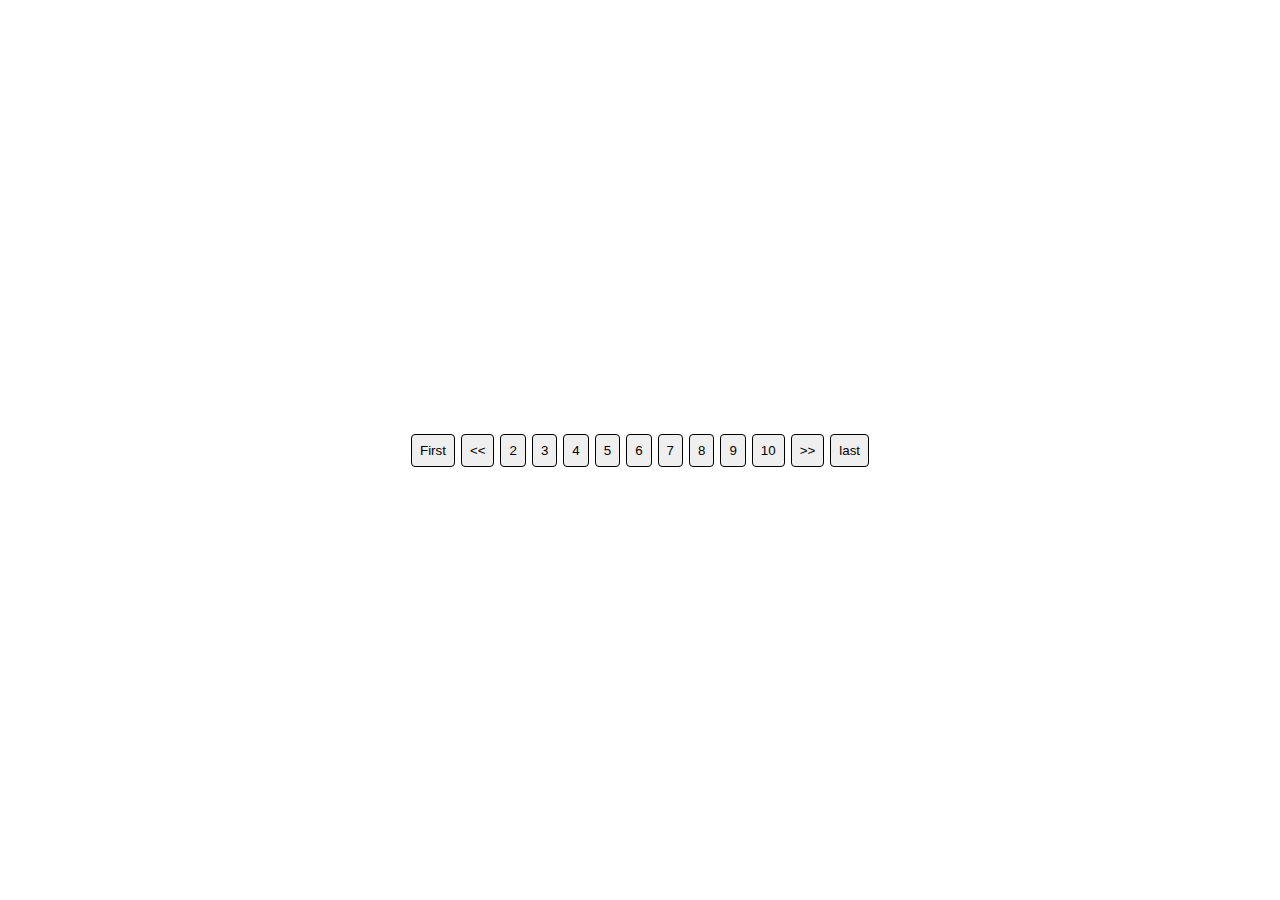
<file: Day 13 task/Pagination/index.html>
<!DOCTYPE html>
<html lang="en">
<head>
    <meta charset="UTF-8">
    <meta http-equiv="X-UA-Compatible" content="IE=edge">
    <meta name="viewport" content="width=device-width, initial-scale=1.0">
    <link rel="stylesheet" href="style.css">
    <title>Pagination</title>
</head>
<body>
    <div class="pagination">

        <div class="pagination__item">
            <button>First</button>
        </div>
        <div class="pagination__item">
            <button> << </button>
        </div>
        <div class="pagination__item">
            <button>2</button>
        </div>
        <div class="pagination__item">
            <button>3</button>
        </div>
        <div class="pagination__item">
            <button>4</button>
        </div>
        <div class="pagination__item">
            <button>5</button>
        </div>
        <div class="pagination__item">
            <button>6</button>
        </div>
        <div class="pagination__item">
            <button>7</button>
        </div>
        <div class="pagination__item">
            <button>8</button>
        </div>
        <div class="pagination__item">
            <button>9</button>
        </div>
        <div class="pagination__item">
            <button>10</button>
        </div>
        <div class="pagination__item">
            <button> >> </button>
        </div>
        <div class="pagination__item">
            <button>last</button>
        </div>
    </div>
</body>
</html>
</file>
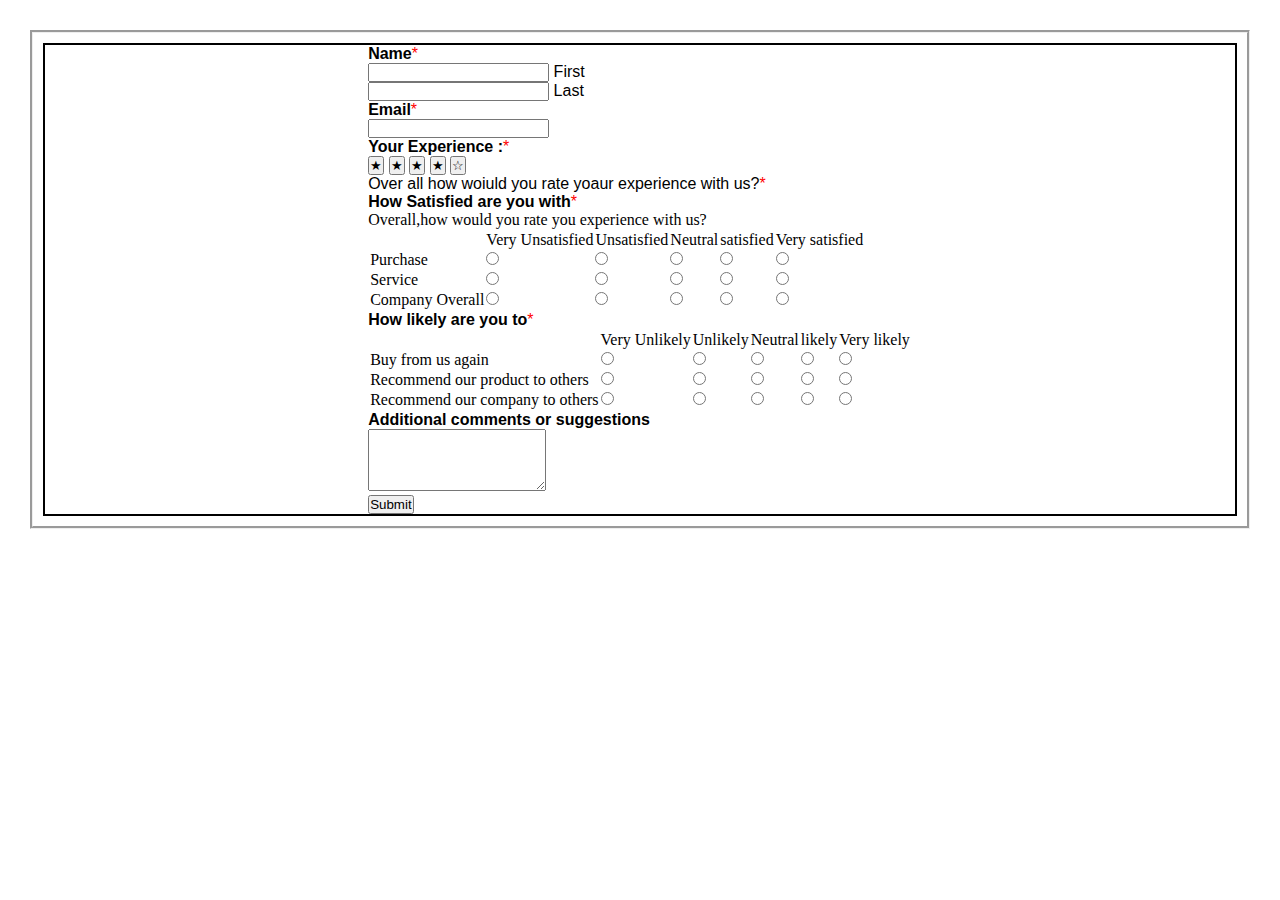
<file: Day 13 task/Survey Form/index.html>
<!DOCTYPE html>
<html lang="en">

<head>
    <meta charset="UTF-8">
    <meta http-equiv="X-UA-Compatible" content="IE=edge">
    <meta name="viewport" content="width=device-width, initial-scale=1.0">
    <link rel="stylesheet" href="style.css">
    <link href="https://cdn.jsdelivr.net/npm/bootstrap@5.0.2/dist/css/bootstrap.min.css" rel="stylesheet"
        integrity="sha384-EVSTQN3/azprG1Anm3QDgpJLIm9Nao0Yz1ztcQTwFspd3yD65VohhpuuCOmLASjC" crossorigin="anonymous">
    <title>Survey Form</title>
</head>

<body>
    <form>
        <label for="name"><b>Name</b><span class="required">*</span></label>
        <div class="row mb-2">
            <div class="col-sm-4">
                <input type="text" class="form-control">
                <label for="form-control">First</label>
            </div>
            <div class="col-sm-4">
                <input type="text" class="form-control">
                <label for="form-control">Last</label>
            </div>
        </div>
        <label for="form-control"><b>Email</b><span class="required">*</span></label>
        <div class="col-sm-8">
            <input type="email" class="form-control mb-3">
        </div>
        <div>
            <Label><b>Your Experience :</b><span class="required">*</span></Label>
            <div class="rating">
                <button class="rating__star">★</button>
                <button class="rating__star">★</button>
                <button class="rating__star">★</button>
                <button class="rating__star">★</button>
                <button class="rating__star">☆</button>
            </div>
            <p>Over all how woiuld you rate yoaur experience with us?<span class="required">*</span></p>
            <div>
                <p><b>How Satisfied are you with</b><span class="required">*</span></p>

                <div><label for="form-control" class="col-sm-8 mb-3"
                        style="font-family: 'Times New Roman', Times, serif;">Overall,how would you rate you experience
                        with us?</label></div>
                <table class="table table-striped " style="font-family: 'Times New Roman', Times, serif;">
                    <thead>
                        <tr>
                            <td></td>
                            <td>Very Unsatisfied</td>
                            <td>Unsatisfied</td>
                            <td>Neutral</td>
                            <td>satisfied</td>
                            <td>Very satisfied</td>
                        </tr>
                    </thead>
                    <tbody>
                        <tr>
                            <td class=col-sm-3>Purchase</td>
                            <td><input type="radio"></td>
                            <td><input type="radio"></td>
                            <td><input type="radio"></td>
                            <td><input type="radio"></td>
                            <td><input type="radio"></td>
                        </tr>
                        <tr>
                            <td>Service</td>
                            <td><input type="radio"></td>
                            <td><input type="radio"></td>
                            <td><input type="radio"></td>
                            <td><input type="radio"></td>
                            <td><input type="radio"></td>
                        </tr>
                        <tr>
                            <td>Company Overall</td>
                            <td><input type="radio"></td>
                            <td><input type="radio"></td>
                            <td><input type="radio"></td>
                            <td><input type="radio"></td>
                            <td><input type="radio"></td>
                        </tr>
                    </tbody>
                </table>
                <label for="form-control" class="col-sm-8"><b>How likely are you to</b><span
                        class="required">*</span></label>

                <table class="table table-striped" style="font-family: 'Times New Roman', Times, serif;">
                    <thead>
                        <td></td>
                        <td>Very Unlikely</td>
                        <td>Unlikely</td>
                        <td>Neutral</td>
                        <td>likely</td>
                        <td>Very likely</td>
                    </thead>
                    <tbody>
                        <tr>
                            <td class=col-sm-3>Buy from us again</td>
                            <td><input type="radio"></td>
                            <td><input type="radio"></td>
                            <td><input type="radio"></td>
                            <td><input type="radio"></td>
                            <td><input type="radio"></td>
                        </tr>
                        <tr>
                            <td>Recommend our product to others</td>
                            <td><input type="radio"></td>
                            <td><input type="radio"></td>
                            <td><input type="radio"></td>
                            <td><input type="radio"></td>
                            <td><input type="radio"></td>
                        </tr>
                        <tr>
                            <td>Recommend our company to others</td>
                            <td><input type="radio"></td>
                            <td><input type="radio"></td>
                            <td><input type="radio"></td>
                            <td><input type="radio"></td>
                            <td><input type="radio"></td>
                        </tr>
                    </tbody>
                </table>
            </div>
            <div class="mb-3">
                <label for="form-control" class="col-sm-8"><b>Additional comments or suggestions</b></label><br>
                <textarea class="form-control" id="suggestion" rows="4"></textarea>
            </div>
            <input type="button" class="submit" value="Submit">
    </form>
</body>

</html>
</file>
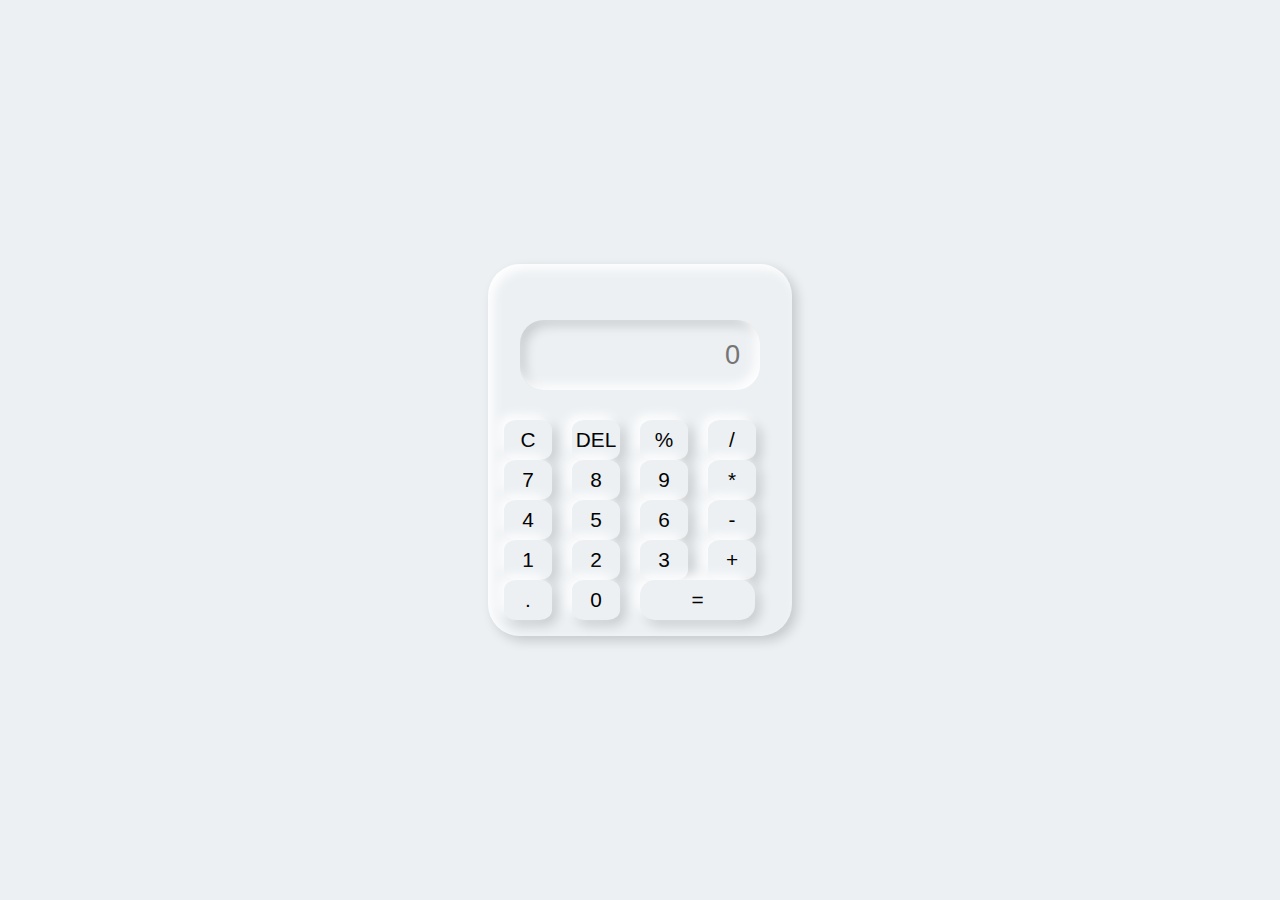
<file: Day 16 task/Calculator/index.html>
<!DOCTYPE html>
<html lang="en">
<head>
    <meta charset="UTF-8">
    <meta http-equiv="X-UA-Compatible" content="IE=edge">
    <meta name="viewport" content="width=device-width, initial-scale=1.0">
    <title>Document</title>
    <link rel="stylesheet" href="style.css">
</head>
<body>
    <div class="container">
        <div class="calculator">
        <input type="text"  placeholder="0" id="output-screen">
        <button id="btn" onclick="clear()">C</button>
        <button onclick="del()">DEL</button>
        <button onclick="display('%')">%</button>
        <button onclick="display('/')">/</button>
        <button onclick="display('7')">7</button>
        <button onclick="display('8')">8</button>
        <button onclick="display('9')">9</button>
        <button onclick="display('*')">*</button>
        <button onclick="display('4')">4</button>
        <button onclick="display('5')">5</button>
        <button onclick="display('6')">6</button>
        <button onclick="display('-')">-</button>
        <button onclick="display('1')">1</button>
        <button onclick="display('2')">2</button>
        <button onclick="display('3')">3</button>
        <button onclick="display('+')">+</button>
        <button onclick="display('.')">.</button>
        <button onclick="display('0')">0</button>
        <button onclick="calculate()" class="equal">=</button>
        </div>
    </div>
    <script src="script.js"></script>
</body>
</html>
</file>
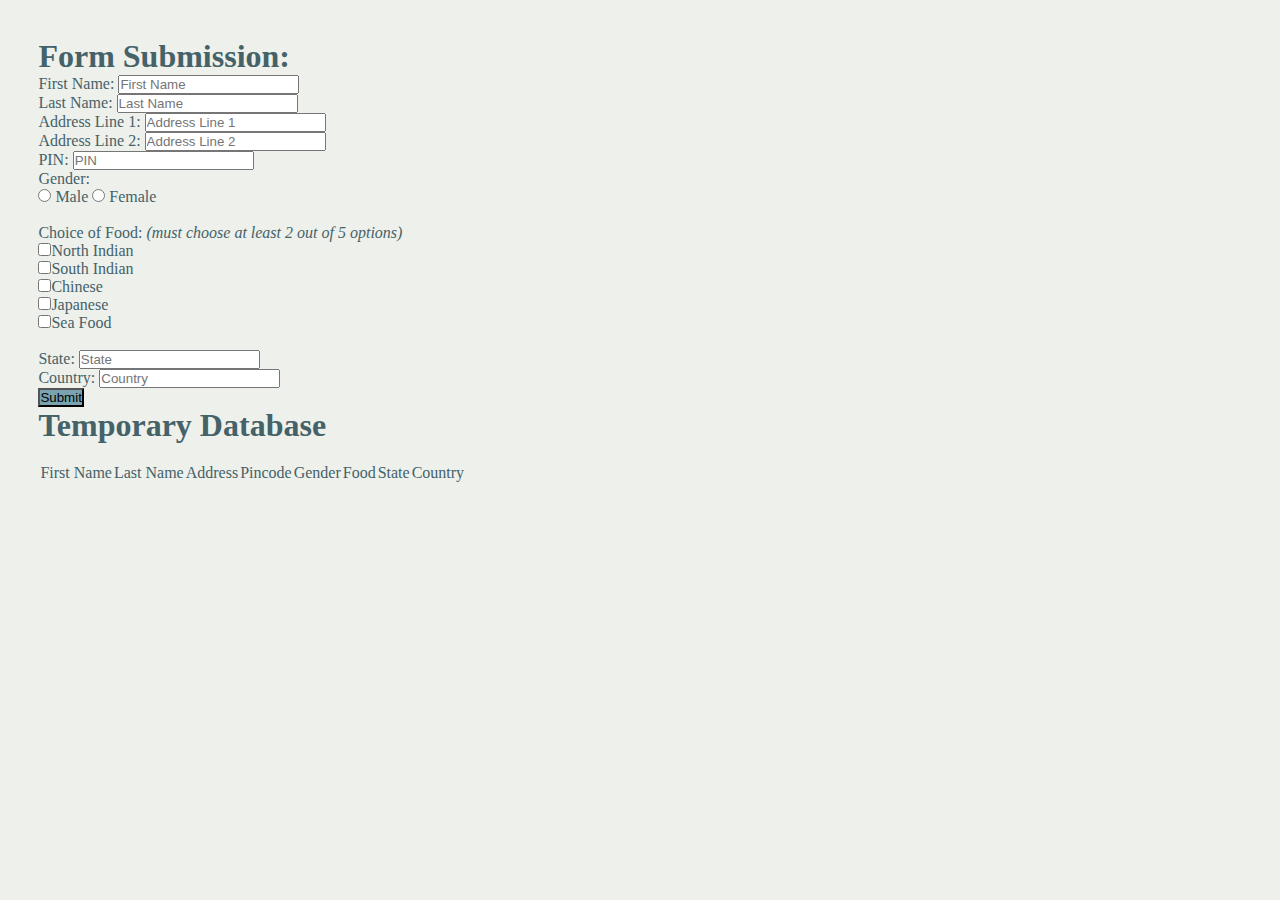
<file: Day 16 task/Dom with Forms/index.html>
<!doctype html>
<html lang="en">
  <head>
    <meta charset="utf-8">
    <meta name="viewport" content="width=device-width, initial-scale=1, shrink-to-fit=no">
    <link rel="stylesheet" href="https://cdn.jsdelivr.net/npm/bootstrap@4.5.3/dist/css/bootstrap.min.css" integrity="sha384-TX8t27EcRE3e/ihU7zmQxVncDAy5uIKz4rEkgIXeMed4M0jlfIDPvg6uqKI2xXr2" crossorigin="anonymous">
    <title>Form-Submission Using DOM</title>
    <link rel="stylesheet" href="style.css">
  </head>
  <body>
    <div class="margin">
        <div class="row modified d-flex justify-content-between">
            <div class="col-sm-12 col-md-12 col-lg-3">
                <form action="" class="mt-3 mb-5 form-style">
                    <h1>Form Submission:</h1>
                    <label for="fname">First Name:</label>
                    <input type="text" id="fname" name="fname" class="form-control" placeholder="First Name" ><br>
            
                    <label for="lname">Last Name:</label>
                    <input type="text" id="lname" name="lname" class="form-control" placeholder="Last Name" ><br>
                    
                    <label for="address1">Address Line 1:</label>
                    <input type="text" id="address1" name="address1" class="form-control" placeholder="Address Line 1" ><br>
            
                    <label for="address2">Address Line 2:</label>
                    <input type="text" id="address2" name="address2" class="form-control" placeholder="Address Line 2" ><br>
            
                    <label for="pin">PIN:</label>
                    <input type="number" id="pin" name="pin" class="form-control" placeholder="PIN" ><br>
            
                    <label for="gender">Gender:</label><br>
                    <input type="radio" id="gender" name="gender" value="male" class="gender m-2 mb-2"> Male
                    <input type="radio" id="gender" name="gender" value="female"  class="gender m-2 mb-2"> Female<br><br>
            
                    <label for="food">Choice of Food: <span class="span" >(must choose at least 2 out of 5 options)</span></label><br>
                    <input type="checkbox" name="food" value="north Indian" id="food" class="food m-2">North Indian  <br>
                    <input type="checkbox" name="food" value="south Indian" id="food" class="food m-2">South Indian <br>
                    <input type="checkbox" name="food" value="chinese" id="food" class="food m-2">Chinese <br>
                    <input type="checkbox" name="food" value="japanese" id="food" class="food m-2" >Japanese <br>
                    <input type="checkbox" name="food" value="sea-food" id="food" class="food m-2">Sea Food <br><br>
            
                    <label for="state">State:</label>
                    <input type="text" id="state" name="state" class="form-control" placeholder="State" ><br>
            
                    <label for="country">Country:</label>
                    <input type="text" id="country" name="country" class="form-control" placeholder="Country" ><br>
            
                    <button type="submit" id="submit" class="form-control btn btn-secondary">Submit</button>
                </form>
            </div>
            <div class="col col-sm-12 col-md-12 col-lg-8">
                <h1>Temporary Database</h1><br>
                <table class="table table-striped">
                    <thead class="bg-dark text-light">
                        <tr>
                        <td>First Name</td>
                        <td>Last Name</td>
                        <td>Address</td>
                        <td>Pincode</td>
                        <td>Gender</td>
                        <td>Food</td>
                        <td>State</td>
                        <td>Country</td>
                    </tr>
                    </thead>
                    <tbody class="tbody" id="tbody">
            
                    </tbody>
                </table>
            </div>
        </div>
    </div>

    
    <script src="https://cdn.jsdelivr.net/npm/bootstrap@4.5.3/dist/js/bootstrap.bundle.min.js" integrity="sha384-ho+j7jyWK8fNQe+A12Hb8AhRq26LrZ/JpcUGGOn+Y7RsweNrtN/tE3MoK7ZeZDyx" crossorigin="anonymous"></script>
    <script src="script.js"></script>
  </body>
</html>
</file>
<file: Day 13 task/Pagination/style.css>
*{
    padding: 0;
    margin: 0;
}
.pagination {
    display: flex;
    justify-content: center;
    align-items: center;
    height: 100vh;
}

.pagination__item {
    display: flex;
    align-items: center;
    justify-content: space-between;
    padding: 3px;
}

button{
    cursor: pointer;
    padding: .5rem;
    border: 1px solid;
    border-radius: 4px;
}
button:hover{
    background-color: #025091;
    color: whitesmoke;
}
</file>
<file: Day 13 task/Survey Form/style.css>
*{
    padding: 0;
    margin: 0;
    box-sizing: border-box;
}
body{
    width: auto;
    height: auto;
    margin: 30px;
    padding: 10px;
    border-style:groove;
    font-family:'Gill Sans', 'Gill Sans MT', 'Calibri', 'Trebuchet MS', sans-serif;
}
form{
    display:grid;
    justify-content: center;
    align-items: center;
    border: 2px solid;
}
.required {
    color: red;
  }
</file>
<file: Day 16 task/Calculator/style.css>
*{
    margin: 0;
    padding: 0;
    box-sizing: border-box;
    background-color: #ecf0f3;
    font-family: sans-serif;
    outline: none;
}

.container{
    height: 100vh;
    display: flex;
    justify-content: center;
    align-items: center;
}

.calculator{
    background-color: #ecf0f3;
    padding: 1rem;
    border-radius: 2rem;
    box-shadow: inset 5px 5px 12px #ffffff,
                5px 5px 12px rgba(0,0,0,.16);
    display: grid;
    grid-template-columns: repeat(4,68px);
}

input{
    grid-column: span 4;
    height: 70px;
    width: 240px;
    background-color: #ecf0f3;
    box-shadow: inset -5px -5px 12px #ffffff,
    inset 5px 5px 12px rgba(0,0,0,.16);
    border: none;
    border-radius: 1.5rem;
    color: rgb(70, 70, 70);
    font-size: 1.7rem;
    text-align: end;
    margin: auto;
    margin-top: 40px;
    margin-bottom: 30px;
    padding: 20px;
}

button{
    height: 40px;
    width: 48px;
    background-color: #ecf0f3;
    box-shadow: -5px -5px 12px #ffffff,
    5px 5px 12px rgba(0,0,0,.16);
    border: none;
    border-radius: 25%;
    font-size: 1.3rem;
}

.equal{
    width: 115px;
    border-radius: 15px;
    border: none;
    background-color: #ecf0f3;
    box-shadow: -5px -5px 12px #ffffff,
    5px 5px 12px rgba(0,0,0,.16);
}
</file>
<file: Day 16 task/Dom with Forms/style.css>
*{
    padding: 0;
    margin: 0;
    box-sizing: border-box;
}

body{
    background-color: #eef0ec;
    color: #456268;
}

.span{
    font-weight: lighter;
    font-style: italic;
}
button{
    background-color: #79a3b1;
}

table{
    overflow-y: scroll;
    overflow-x: scroll;
}

.margin{
    margin: 3%;
}

@media screen and( min-width:567px){
    .modified{
        width:100%
    }
}
</file>
